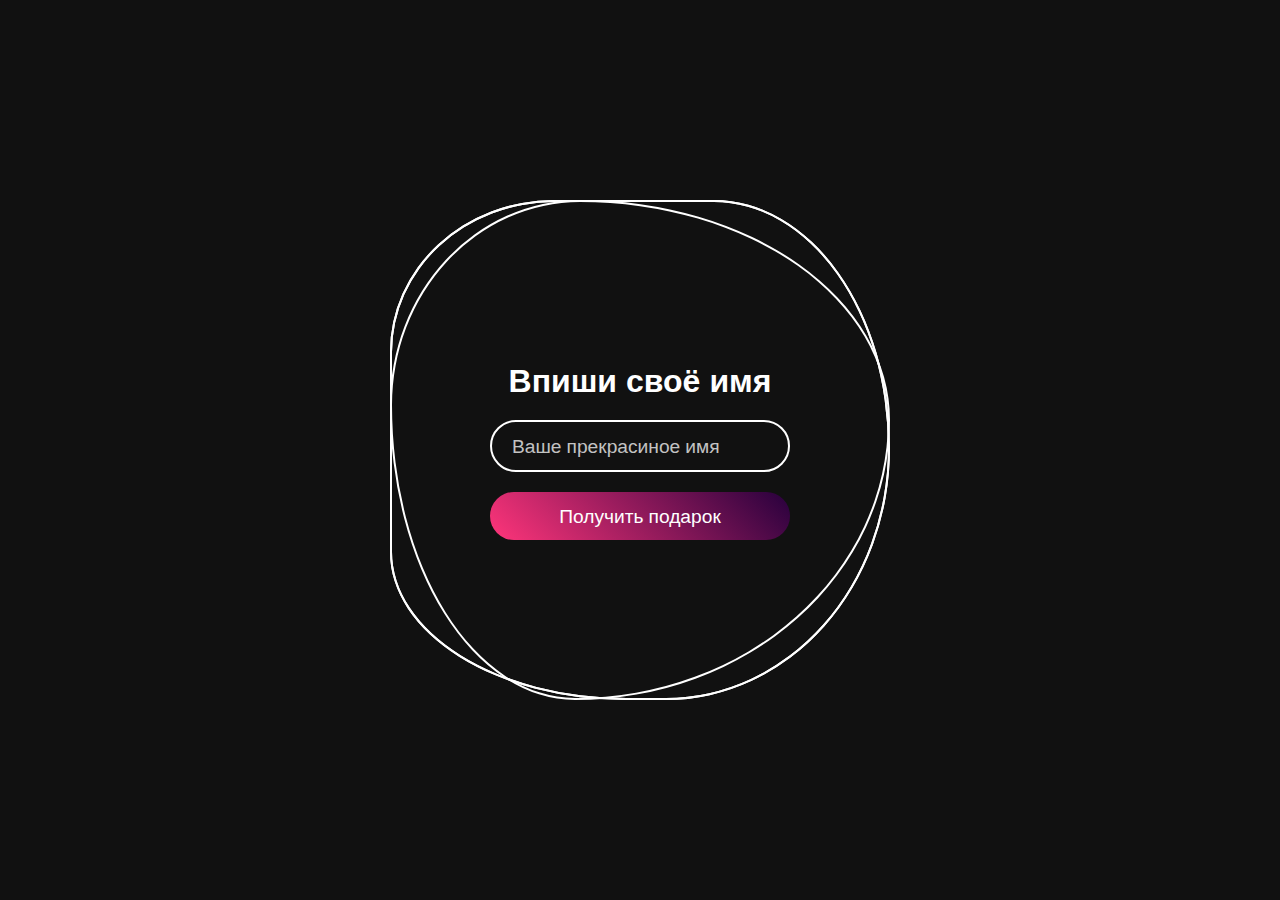
<file: 8 марта/8 Марта.html>
<!DOCTYPE html>
<html lang="en">
<head>
    <meta charset="UTF-8">
    <meta name="viewport" content="width=device-width, initial-scale=1.0">
    <link rel="stylesheet" href="style.css">
    <title>Впиши своё имя</title>
</head>
<body>
    <div class="ring">
        <i style="--clr:#00ff0a;"></i>
        <i style="--clr:#ff0057;"></i>
        <i style="--clr:#fffd44;"></i>
        <div class="login">
          <h2>Впиши своё имя</h2>
          <div class="inputBx">
            <input type="text" placeholder="Ваше прекрасиное имя">
          </div>
          <div class="inputBx">
            <a href="page-1/Поздравленние.html"><input type="submit" value="Получить подарок"></a>
          </div>
        </div>
      </div>
</body>
</html>
</file>
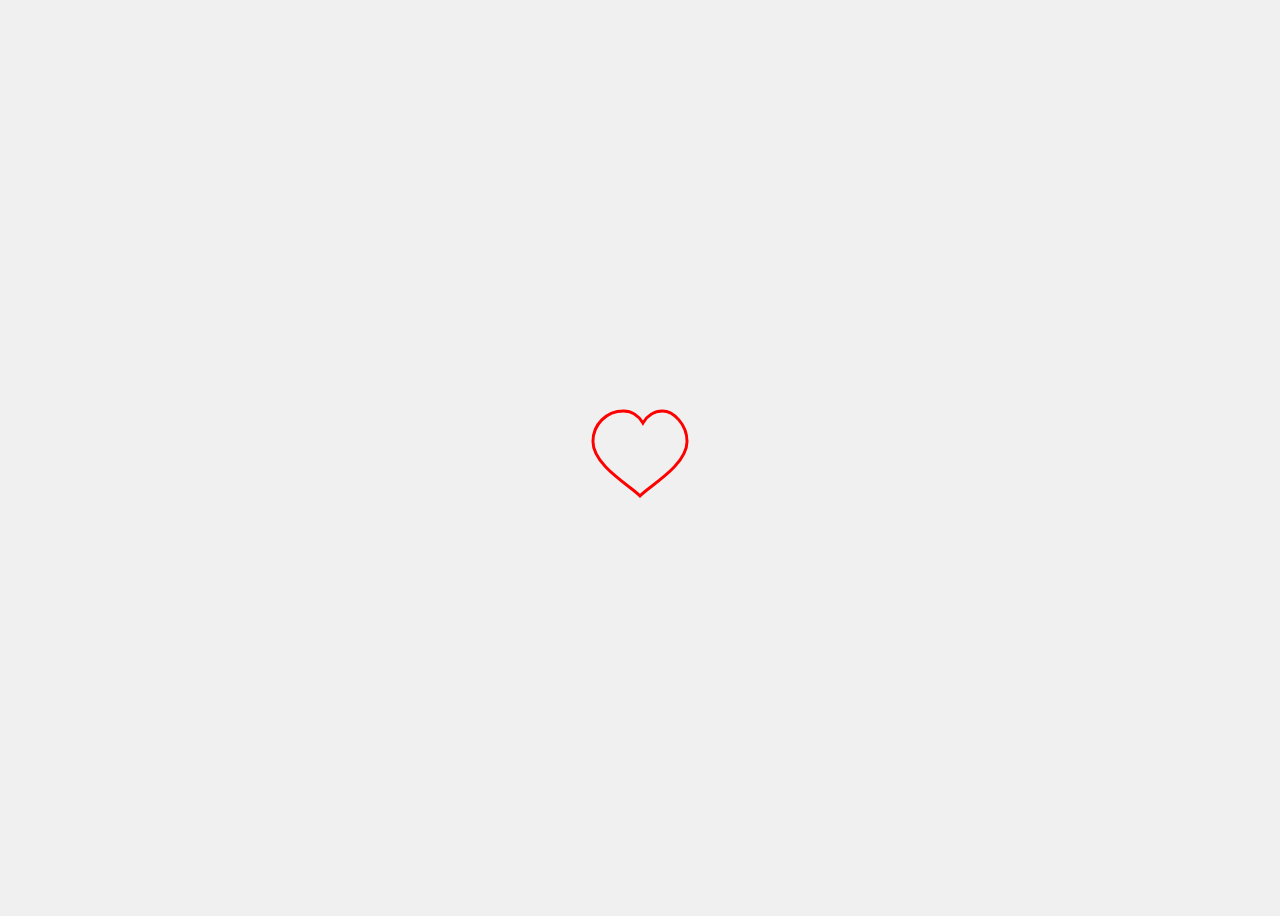
<file: 8 марта/page-1/Поздравленние.html>
<!DOCTYPE html>
<html>
<head>
  <meta charset="utf-8" />
  <link rel="icon" href="/favicon.ico" />
  <meta name="viewport" content="width=device-width, initial-scale=1" />
  <meta name="theme-color" content="#000000" />
  <title>Поздравление</title>

  <link rel="stylesheet" href="./styles/frame-1.css"/>
</head>
<body>

  <a href="поздравление/Поздравление.html"><div class="heart-icon" id="heart">
    <svg viewBox="-1 -1 34 32">
      <path d="M23.6,0C20.9,0,18.4,1.6,17,4.1C15.6,1.6,13.1,0,10.4,0C4.6,0,0,4.6,0,10.4c0,8.1,12.9,15.2,16,18.5
        c3.1-3.3,16-10.4,16-18.5C32,4.6,27.4,0,23.6,0z" fill="none" stroke="red" stroke-width="1" />
    </svg>
  </div></a>
  
  
<script src="./script.js"></script>

</body>
</html>
</file>
<file: 8 марта/style.css>
@import url("https://fonts.googleapis.com/css2?family=Quicksand:wght@300&display=swap");
* {
  margin: 0;
  padding: 0;
  box-sizing: border-box;
  font-family: "Quicksand", sans-serif;
}
body {
  display: flex;
  justify-content: center;
  align-items: center;
  min-height: 100vh;
  background: #111;
  width: 100%;
  overflow: hidden;
}
.ring {
  position: relative;
  width: 500px;
  height: 500px;
  display: flex;
  justify-content: center;
  align-items: center;
}
.ring i {
  position: absolute;
  inset: 0;
  border: 2px solid #fff;
  transition: 0.5s;
}
.ring i:nth-child(1) {
  border-radius: 38% 62% 63% 37% / 41% 44% 56% 59%;
  animation: animate 6s linear infinite;
}
.ring i:nth-child(2) {
  border-radius: 41% 44% 56% 59%/38% 62% 63% 37%;
  animation: animate 4s linear infinite;
}
.ring i:nth-child(3) {
  border-radius: 41% 44% 56% 59%/38% 62% 63% 37%;
  animation: animate2 10s linear infinite;
}
.ring:hover i {
  border: 6px solid var(--clr);
  filter: drop-shadow(0 0 20px var(--clr));
}
@keyframes animate {
  0% {
    transform: rotate(0deg);
  }
  100% {
    transform: rotate(360deg);
  }
}
@keyframes animate2 {
  0% {
    transform: rotate(360deg);
  }
  100% {
    transform: rotate(0deg);
  }
}
.login {
  position: absolute;
  width: 300px;
  height: 100%;
  display: flex;
  justify-content: center;
  align-items: center;
  flex-direction: column;
  gap: 20px;
}
.login h2 {
  font-size: 2em;
  color: #fff;
}
.login .inputBx {
  position: relative;
  width: 100%;
}
.login .inputBx input {
  position: relative;
  width: 100%;
  padding: 12px 20px;
  background: transparent;
  border: 2px solid #fff;
  border-radius: 40px;
  font-size: 1.2em;
  color: #fff;
  box-shadow: none;
  outline: none;
}
.login .inputBx input[type="submit"] {
  width: 100%;
  background: #0078ff;
  background: linear-gradient(45deg, #ff357a, #27003d);
  border: none;
  cursor: pointer;
}
.login .inputBx input::placeholder {
  color: rgba(255, 255, 255, 0.75);
}
.login .links {
  position: relative;
  width: 100%;
  display: flex;
  align-items: center;
  justify-content: space-between;
  padding: 0 20px;
}
.login .links a {
  color: #fff;
  text-decoration: none;
}
</file>
<file: 8 марта/page-1/styles/frame-1.css>
body {
	display: flex;
	justify-content: center;
	align-items: center;
	height: 100vh;
	background-color: #f0f0f0;
}


.heart-icon {
	cursor: pointer;
}

#heart {
	width: 100px;
	height: 100px;
}

.filled {
	fill: red;
}
@keyframes heartbeat {
  0% {
    transform: scale(1);
  }
	25% {
    transform: scale(1.2);
  }
  50% {
    transform: scale(1.5);
  }
	75% {
    transform: scale(1.2);
  }
  100% {
    transform: scale(1);
  }
}

.heart-icon.clicked {
	filter: drop-shadow(10px 7px 10px orange);
  animation: heartbeat 1s ease-in-out;
}
</file>
